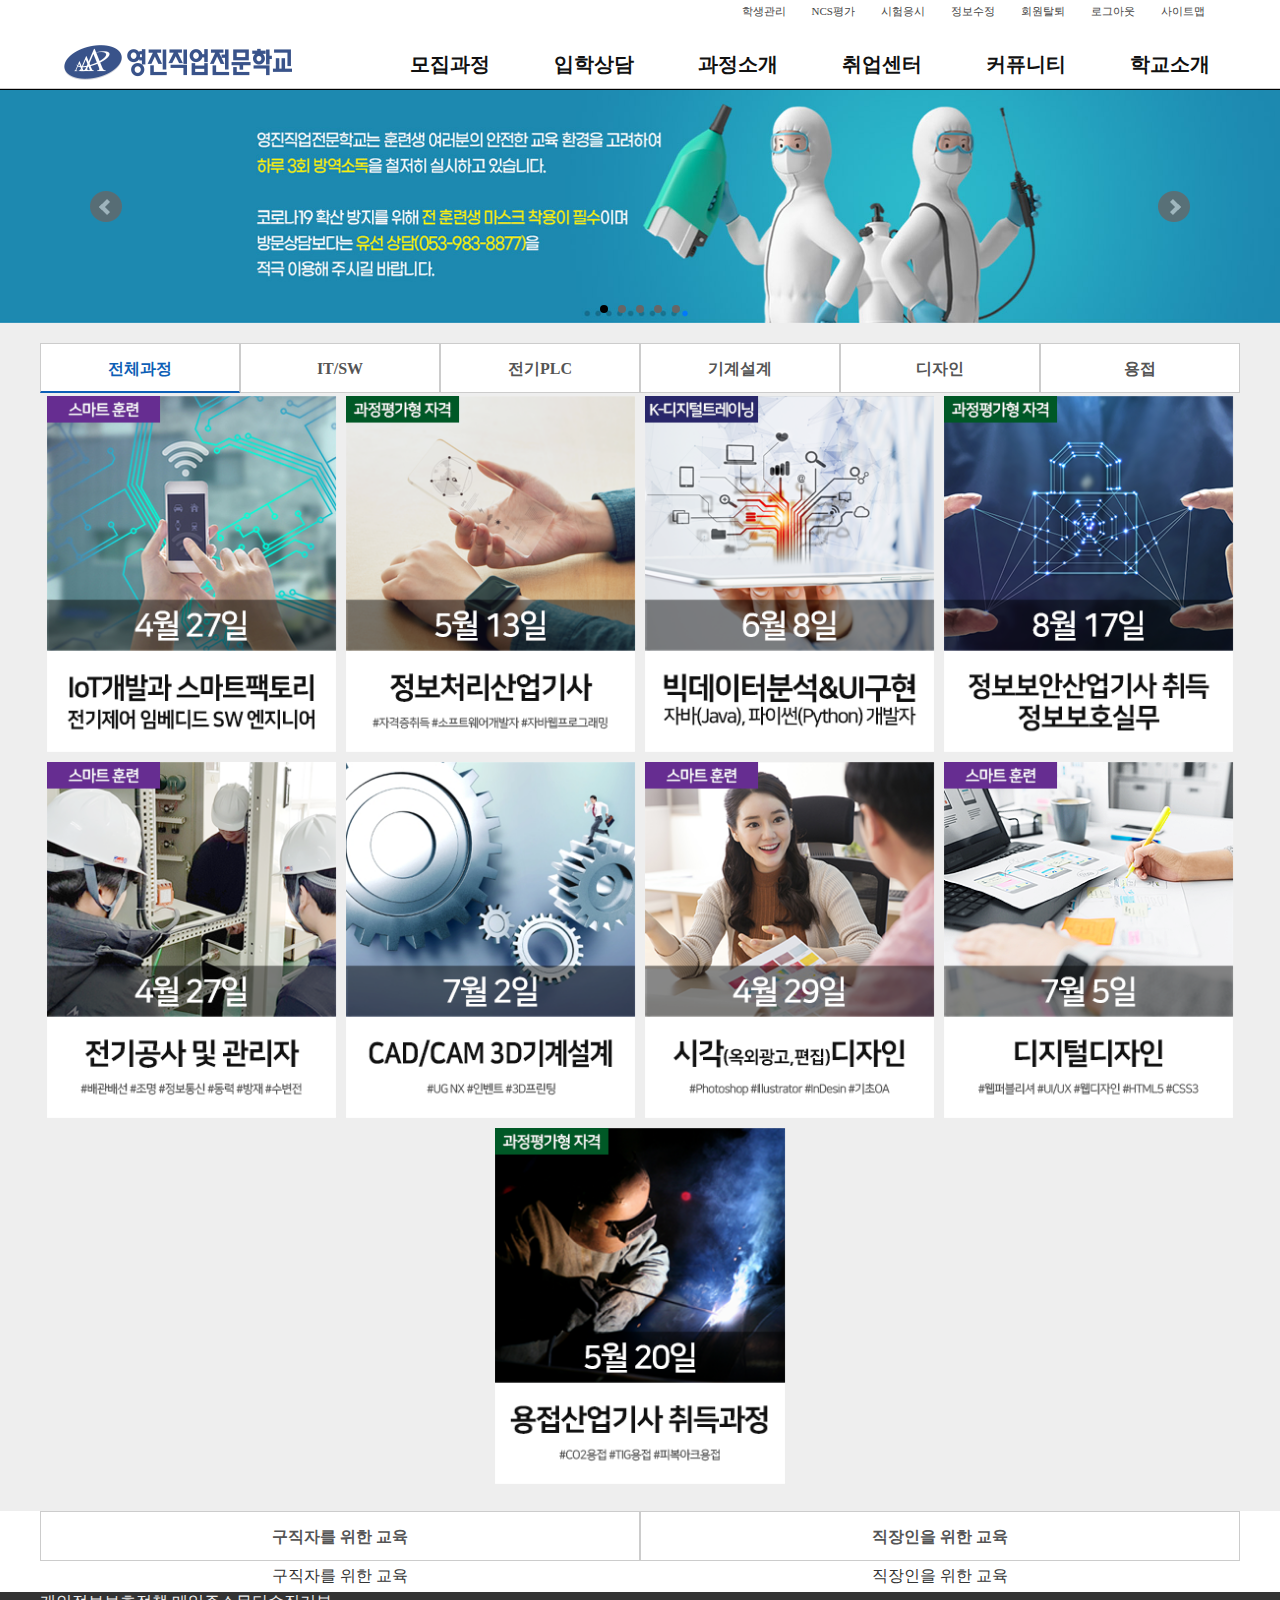
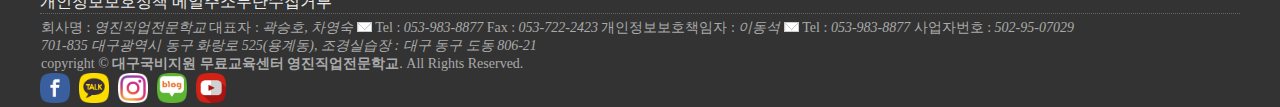
<file: index.html>
<!DOCTYPE html>
<html lang="en">
  <head>
    <meta charset="UTF-8" />
    <meta http-equiv="X-UA-Compatible" content="IE=edge" />
    <meta name="viewport" content="width=device-width, initial-scale=1.0" />
    <!-- 캐러셀 step2 제이쿼리 및 bxslider 라이브러리 및 css삽입-->
    <link rel="stylesheet" href="./css/jquery.bxslider.css" />
    <script src="js/jquery-2.2.4.min.js"></script>
    <script src="js/jquery.bxslider.js"></script>
    <link rel="stylesheet" href="./css/style.css" />
    <title>대구 국비 지원 무료교육영진직업전문학교</title>
  </head>
  <body>
    <header>
      <div id="header_top">
        <nav id="header_gnb">
          <ul>
            <li><a href="#">학생관리</a></li>
            <li><a href="#">NCS평가</a></li>
            <li><a href="#">시험응시</a></li>
            <li><a href="#">정보수정</a></li>
            <li><a href="#">회원탈퇴</a></li>
            <li><a href="#">로그아웃</a></li>
            <li><a href="#">사이트맵</a></li>
          </ul>
        </nav>
      </div>
      <div id="header_bottom">
        <div class="wrapper">
          <div id="toggle">
            <img src="./images/but_toggle.png" alt="토글" />
          </div>

          <div id="title">
            <a href="./index.html">
              <img src="images/yj_log.png" alt="영진직업전문학교 로고" />
            </a>
          </div>
          <nav id="header_lnb">
            <ul>
              <li><a href="#">모집과정</a></li>
              <li><a href="#">입학상담</a></li>
              <li><a href="#">과정소개</a></li>
              <li><a href="#">취업센터</a></li>
              <li><a href="#">커퓨니티</a></li>
              <li><a href="./sub.html">학교소개</a></li>
            </ul>
          </nav>
          <div id="phone">
            <img src="./images/main_tel.png" alt="전화" width="35px" />
          </div>
        </div>
      </div>
    </header>
    <div id="contents">
      <div id="mainimage_wrapper">
        <div class="image_wrapper">
          <!-- 캐러셀 step1 레이아웃 구조 -->
          <div class="slider">
            <div class="mainimage">
              <img src="./images/mainimage01.JPG" alt="" />
            </div>
            <div class="mainimage">
              <img src="./images/mainimage02.JPG" alt="" />
            </div>
            <div class="mainimage">
              <img src="./images/mainimage03.JPG" alt="" />
            </div>
            <div class="mainimage">
              <img src="./images/mainimage04.JPG" alt="" />
            </div>
            <div class="mainimage">
              <img src="./images/mainimage05.JPG" alt="" />
            </div>
          </div>
        </div>
      </div>
      <div id="class_wrapper">
        <div class="wrapper">
          <input
            type="radio"
            name="class_tap"
            id="class_first"
            checked="checked"
          />
          <input type="radio" name="class_tap" id="class_second" />
          <input type="radio" name="class_tap" id="class_third" />
          <input type="radio" name="class_tap" id="class_fourth" />
          <input type="radio" name="class_tap" id="class_fifth" />
          <input type="radio" name="class_tap" id="class_sixth" />
          <section class="class_buttons">
            <label for="class_first">전체과정</label>
            <label for="class_second">IT/SW</label>
            <label for="class_third">전기PLC</label>
            <label for="class_fourth">기계설계</label>
            <label for="class_fifth">디자인</label>
            <label for="class_sixth">용접</label>
          </section>
          <div class="class_tap_item">
            <img src="./images/class_tab_item01.png" alt="" />
            <img src="./images/class_tab_item02.png" alt="" />
            <img src="./images/class_tab_item03.png" alt="" />
            <img src="./images/class_tab_item04.png" alt="" />
            <img src="./images/class_tab_item05.png" alt="" />
            <img src="./images/class_tab_item06.png" alt="" />
            <img src="./images/class_tab_item07.png" alt="" />
            <img src="./images/class_tab_item08.png" alt="" />
            <img src="./images/class_tab_item09.png" alt="" />
          </div>
          <div class="class_tap_item">
            <img src="./images/class_tab_item01.png" alt="" />
            <img src="./images/class_tab_item02.png" alt="" />
          </div>
          <div class="class_tap_item">
            <img src="./images/class_tab_item03.png" alt="" />
            <img src="./images/class_tab_item04.png" alt="" />
          </div>
          <div class="class_tap_item">
            <img src="./images/class_tab_item05.png" alt="" />
          </div>
          <div class="class_tap_item">
            <img src="./images/class_tab_item07.png" alt="" />
            <img src="./images/class_tab_item08.png" alt="" />
          </div>
          <div class="class_tap_item">
            <img src="./images/class_tab_item09.png" alt="" />
          </div>
        </div>
      </div>
      <div id="edu_wrapper">
        <div class="wrapper">
          <input type="radio" name="class_tap2" id="class_first_1" />
          <input type="radio" name="class_tap2" id="class_second_2" />
          <section class="class_btn">
            <label for="class_first_1">구직자를 위한 교육</label>
            <label for="class_second_2">직장인을 위한 교육</label>
          </section>
          <div class="class_tap_item_2">
            <img src="./images/edu_tab_item01.png" alt="" />
          </div>
          <div class="class_tap_item_2">
            <img src="./images/edu_tab_item02.png" alt="" />
          </div>
        </div>
      </div>
      <div id="js_wrapper">
        <div class="tap_name">구직자를 위한 교육</div>
        <div class="tap_name">직장인을 위한 교육</div>
        <div class="tap_img">
          <img src="./images/edu_tab_item01.png" alt="" />
        </div>
        <div class="tap_img">
          <img src="./images/edu_tab_item02.png" alt="" />
        </div>
      </div>
    </div>
    <footer>
      <div class="wrapper">
        <div id="footer_top">
          <ul>
            <li>개인정보보호정책</li>
            <li>메일주소무단수집거부</li>
          </ul>
        </div>
        <div id="footer_mid">
          <span>회사명 : <em>영진직업전문학교</em></span>
          <span
            >대표자 : <em>곽승호, 차영숙 </em
            ><img src="./images/footer_email.png" alt=""
          /></span>
          <span>Tel : <em>053-983-8877</em></span>
          <span>Fax : <em>053-722-2423</em></span>
          <span
            >개인정보보호책임자 :
            <em>이동석 <img src="./images/footer_email.png" alt="" /></em
          ></span>
          <span>Tel : <em>053-983-8877</em></span>
          <span>사업자번호 : <em>502-95-07029</em></span>
          <address>
            701-835 대구광역시 동구 화랑로 525(용계동), 조경실습장 : 대구 동구
            도동 806-21
          </address>
          <p>
            copyright ©
            <strong>대구국비지원 무료교육센터 영진직업전문학교</strong>. All
            Rights Reserved.
          </p>
        </div>
        <div id="footer_sns">
          <ul>
            <li><img src="./images/footer_sns01.png" alt="" /></li>
            <li><img src="./images/footer_sns02.png" alt="" /></li>
            <li><img src="./images/footer_sns03.png" alt="" /></li>
            <li><img src="./images/footer_sns04.png" alt="" /></li>
            <li><img src="./images/footer_sns05.png" alt="" /></li>
          </ul>
        </div>
      </div>
    </footer>
    <!-- 캐러셀 step3 -->
    <script>
      $(document).ready(function () {
        $(".slider").bxSlider({
          slideWidth: 1800,
          captions: true,
          auto: true,
          stopAutoOnclick: true,
        });
      });
      let tap_btn = document.querySelectorAll(".tap_name");
      let tapImg = document.querySelectorAll(".tap_img");
      // console.log(!this.classList.contains(active));
      tap_btn[0].addEventListener("click", function () {
        // this.style.color='blue'
        // this.style.borderBottom='2px solid blue'
        // tap_btn[1].style.color='#333'
        // tap_btn[1].style.borderBottom=''
        this.classList.toggle("active");
        tapImg[0].classList.toggle("active");
        tapImg[1].classList.remove("active");
      });
      tap_btn[1].addEventListener("click", function () {
        // tap_btn[0].style.color='#333'
        // tap_btn[0].style.borderBottom=''
        // this.style.color='blue'
        // this.style.borderBottom='2px solid blue'
        this.classList.toggle("active");
        tapImg[0].classList.remove("active");
        tapImg[1].classList.toggle("active");
      });
    </script>
  </body>
</html>
</file>
<file: css/style.css>
/* 초기화 */
* {
  margin: 0;
  padding: 0;
  box-sizing: border-box;
}
li {
  list-style: none;
  display: inline-block;
}
a {
  text-decoration: none;
}

.wrapper {
  max-width: 1200px;
  margin: 0 auto;
  /* border: 1px solid black; */
}
/* 헤더 부분 */
header {
  width: 100%;
  background: #fff;
  position: fixed;
  border-bottom: 1px solid #ccc;
  z-index: 999;
}
/* header #header_top {
  border: 1px solid black;
} */
header #header_top #header_gnb ul {
  /* border: 1px solid black; */
  /* width: 600px; */
  text-align: right;
  padding-right: 5%;
}
header #header_top #header_gnb ul li {
  padding: 4px 11px;
  line-height: 11px;
}
header #header_top #header_gnb ul li a {
  color: #444;
  font-size: 11px;
}
header #header_bottom {
  /* border: 1px solid black; */
  padding-top: 20px;
}
header #header_bottom .wrapper {
  display: flex;
  justify-content: space-between;
  align-items: center;
}

header #header_bottom #header_lnb ul li {
  padding: 10px 30px;
}
header #header_bottom #header_lnb ul li a {
  color: #111;
  font-size: 20px;
  font-weight: bold;
}
header #header_bottom #toggle {
  display: none;
}
header #header_bottom #phone {
  display: none;
}

/* 콘텐츠 부분 */
#contents {
  background: #fff;
}
/* 캐러셀 */
#contents #mainimage_wrapper {
  padding-top: 90px;
  background-color: black;
  max-width: 1800px;
  margin: 0 auto;
}
#contents #mainimage_wrapper img{
    width: 100%;
}

#contents #class_wrapper {
  
  background-color: #eee;
}
/* 탭메뉴 */
#contents #class_wrapper .wrapper{
    padding: 20px 0;
}
#contents #class_wrapper .wrapper input{
    display: none;
}
#contents #class_wrapper .wrapper input ~ div{
    display: none;
}
#contents #class_wrapper .wrapper input:nth-of-type(1):checked ~ div:nth-of-type(1){
    display: block;
}
#contents #class_wrapper .wrapper input:nth-of-type(2):checked ~ div:nth-of-type(2){
    display: block;
}
#contents #class_wrapper .wrapper input:nth-of-type(3):checked ~ div:nth-of-type(3){
    display: block;
}
#contents #class_wrapper .wrapper input:nth-of-type(4):checked ~ div:nth-of-type(4){
    display: block;
}
#contents #class_wrapper .wrapper input:nth-of-type(5):checked ~ div:nth-of-type(5){
    display: block;
}
#contents #class_wrapper .wrapper input:nth-of-type(6):checked ~ div:nth-of-type(6){
    display: block;
}
/* 탭모양 구성 */
#class_wrapper section{
    overflow: hidden;
    /* 자식이 float속성을 가질때 부모는 overflow 속성을 가져야함  */
}
#class_wrapper section label{
    display:block; 
    /* label은 공간이 아니므로 박스로 만듬 */
    float: left;
    width: 200px;height: 50px;
    text-align:center;
    line-height: 50px;
    color:#555;
    background: #fff;
    border: 1px solid #ccc;
    font-weight: bold;
}
#contents #class_wrapper .wrapper input:nth-of-type(1):checked ~ section>label:nth-of-type(1){
  border-bottom: 2px solid #0d5fb6;
  color: #0d5fb6;
}
#contents #class_wrapper .wrapper input:nth-of-type(2):checked ~ section>label:nth-of-type(2){
  border-bottom: 2px solid #0d5fb6;
  color: #0d5fb6;
}
#contents #class_wrapper .wrapper input:nth-of-type(3):checked ~ section>label:nth-of-type(3){
  border-bottom: 2px solid #0d5fb6;
  color: #0d5fb6;
}
#contents #class_wrapper .wrapper input:nth-of-type(4):checked ~ section>label:nth-of-type(4){
  border-bottom: 2px solid #0d5fb6;
  color: #0d5fb6;
}
#contents #class_wrapper .wrapper input:nth-of-type(5):checked ~ section>label:nth-of-type(5){
  border-bottom: 2px solid #0d5fb6;
  color: #0d5fb6;
}
#contents #class_wrapper .wrapper input:nth-of-type(6):checked ~ section>label:nth-of-type(6){
  border-bottom: 2px solid #0d5fb6;
  color: #0d5fb6;
}
#class_wrapper .wrapper .class_tap_item{
    text-align: center;
}
#class_wrapper .wrapper .class_tap_item img{
    width: 24.6%;
}


#contents #edu_wrapper {  
  background-color: #fff;
}
#contents #edu_wrapper .wrapper input{
    display: none;
}
#contents #edu_wrapper .wrapper input ~ div{
    display: none;
}
#contents #edu_wrapper .wrapper input:nth-of-type(1):checked ~ div:nth-of-type(1){
    display: block;
    width: 100%;
}
#contents #edu_wrapper .wrapper input:nth-of-type(2):checked ~ div:nth-of-type(2){
    display: block;
}
#edu_wrapper section{
    overflow: hidden;
    /* 자식이 float속성을 가질때 부모는 overflow 속성을 가져야함  */
}
#edu_wrapper section label{
    display:block; 
    /* label은 공간이 아니므로 박스로 만듬 */
    float: left;
    width: 50%;height: 50px;
    text-align:center;
    line-height: 50px;
    color:#555;
    background: #fff;
    border: 1px solid #ccc;
    font-weight: bold;
}
#contents #edu_wrapper .wrapper input:nth-of-type(1):checked ~ section>label:nth-of-type(1){
    border-bottom: 2px solid #0d5fb6;
    color: #0d5fb6;
}
#contents #edu_wrapper .wrapper input:nth-of-type(2):checked ~ section>label:nth-of-type(2){
    border-bottom: 2px solid #0d5fb6;
    color: #0d5fb6;
}
#edu_wrapper .wrapper .class_tap_item_2{
    text-align: center;
}



#js_wrapper{
    display: flex;
    flex-wrap: wrap;
    max-width: 1200px;
    margin: 0 auto;
    color:#333;
}
#js_wrapper .tap_name{
    width: 50%;
    text-align: center;
    padding: 5px 0 ;
}
#js_wrapper .tap_name.active{
  color:#0d5fb6;
    border-bottom: 2px solid #0d5fb6;
}
#js_wrapper .tap_img{
    width: 100%;
    display: none;
}
#js_wrapper .tap_img.active{
    width: 100%;
    display: block;
    
}

/* 푸터 */
footer{
  background: #333;   
}
footer .wrapper #footer_top{
  font-size: 1em;
  color: #eee;
  border-bottom: 1px dotted #666;
}
footer .wrapper #footer_mid{
  color: #aaa;
  margin: 5px 0 0;
  padding: 0 1px;
  font-size: 0.875em;
}
footer .wrapper #footer_sns img{
 margin: 0 5px 0 0 ;
 width: 30px;
 height: 30px;
}
</file>
